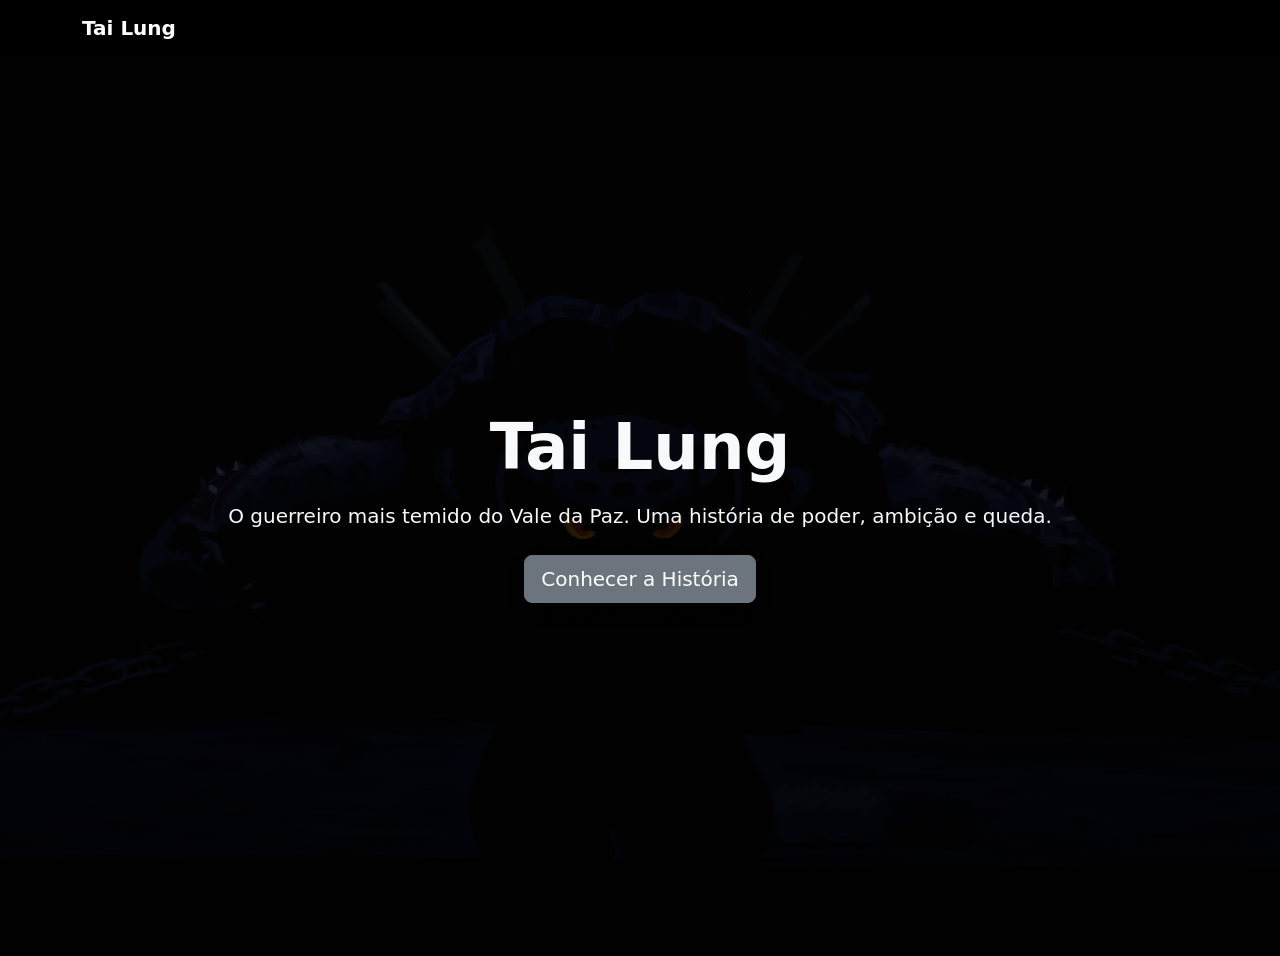
<file: tela-home.html>
<html lang="pt-BR" data-bs-theme="dark">

<head>
    <meta charset="UTF-8">
    <meta name="viewport" content="width=device-width, initial-scale=1.0">
    <title>Tai Lung - Biografia</title>

    <link href="https://cdn.jsdelivr.net/npm/bootstrap@5.3.8/dist/css/bootstrap.min.css" rel="stylesheet">
</head>

<body class="bg-dark text-light">

    <nav class="navbar navbar-dark bg-black shadow">
        <div class="container">
            <span class="navbar-brand fw-bold">Tai Lung</span>
        </div>
    </nav>

    <section class="text-center d-flex align-items-center justify-content-center vh-100"
        style="background: linear-gradient(rgba(0,0,0,0.7), rgba(0,0,0,0.9)), url('assets/clement-coste-tai-lung-00-29-10.jpg'); background-size: cover; background-position: center;">

        <div class="container">

            <h1 class="display-3 fw-bold mb-3">Tai Lung</h1>

            <p class="lead mb-4">
                O guerreiro mais temido do Vale da Paz.  
                Uma história de poder, ambição e queda.
            </p>

            <a href="tela-personagem.html" class="btn btn-secondary btn-lg shadow">
                Conhecer a História
            </a>

        </div>

    </section>

    <footer>
        
    </footer>

</body>

</html>
</file>
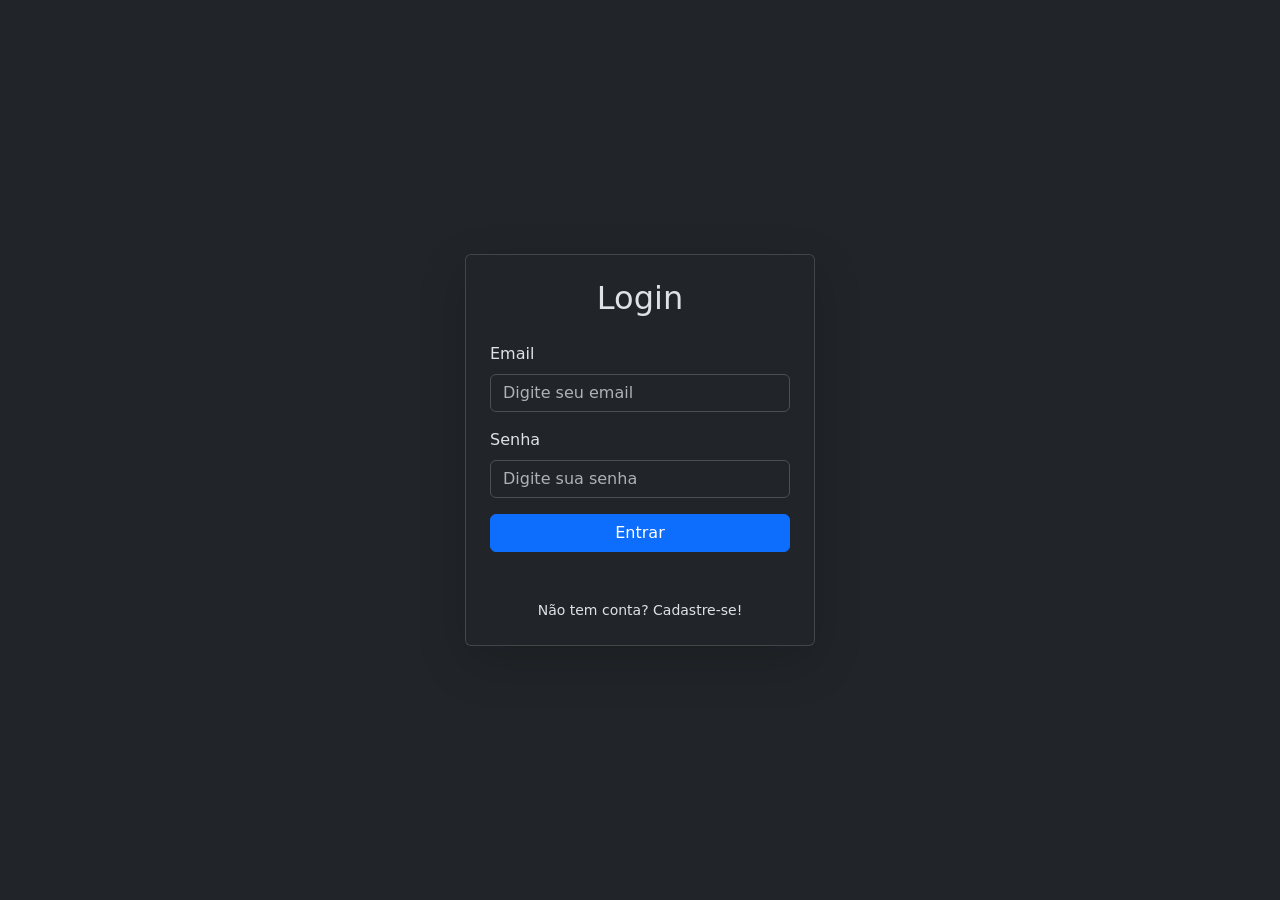
<file: tela-login.html>
<html lang="pt-BR" data-bs-theme="dark">

<head>
    <meta charset="UTF-8">
    <meta name="viewport" content="width=device-width, initial-scale=1.0">
    <title>Tela Login</title>
    <script src="script.js"></script>
    <link href="https://cdn.jsdelivr.net/npm/bootstrap@5.3.8/dist/css/bootstrap.min.css" rel="stylesheet">
</head>

<body class="bg-dark">

    <main class="d-flex justify-content-center align-items-center vh-100">

        <div class="card shadow-lg p-4 bg-body" style="width: 350px;">

            <h2 id="titulo" class="text-center mb-4">Login</h2>

            <form id="form-login">

                <div class="mb-3">
                    <label for="email" class="form-label">Email</label>
                    <input type="email" id="email" class="form-control" placeholder="Digite seu email" required>
                </div>

                <div class="mb-3">
                    <label for="senha" class="form-label">Senha</label>
                    <input type="password" id="senha" class="form-control" placeholder="Digite sua senha" required>
                </div>

                <button id="botao-envio" type="submit" class="btn btn-primary w-100">
                    Entrar
                </button>
            </form>

            <div id="mensagem" class="mt-3 text-center"></div>

            <div class="text-center mt-3">
                <small id="toggle" style="cursor: pointer;">
                    Não tem conta? Cadastre-se!
                </small>
            </div>

        </div>

    </main>

</body>

</html>
</file>
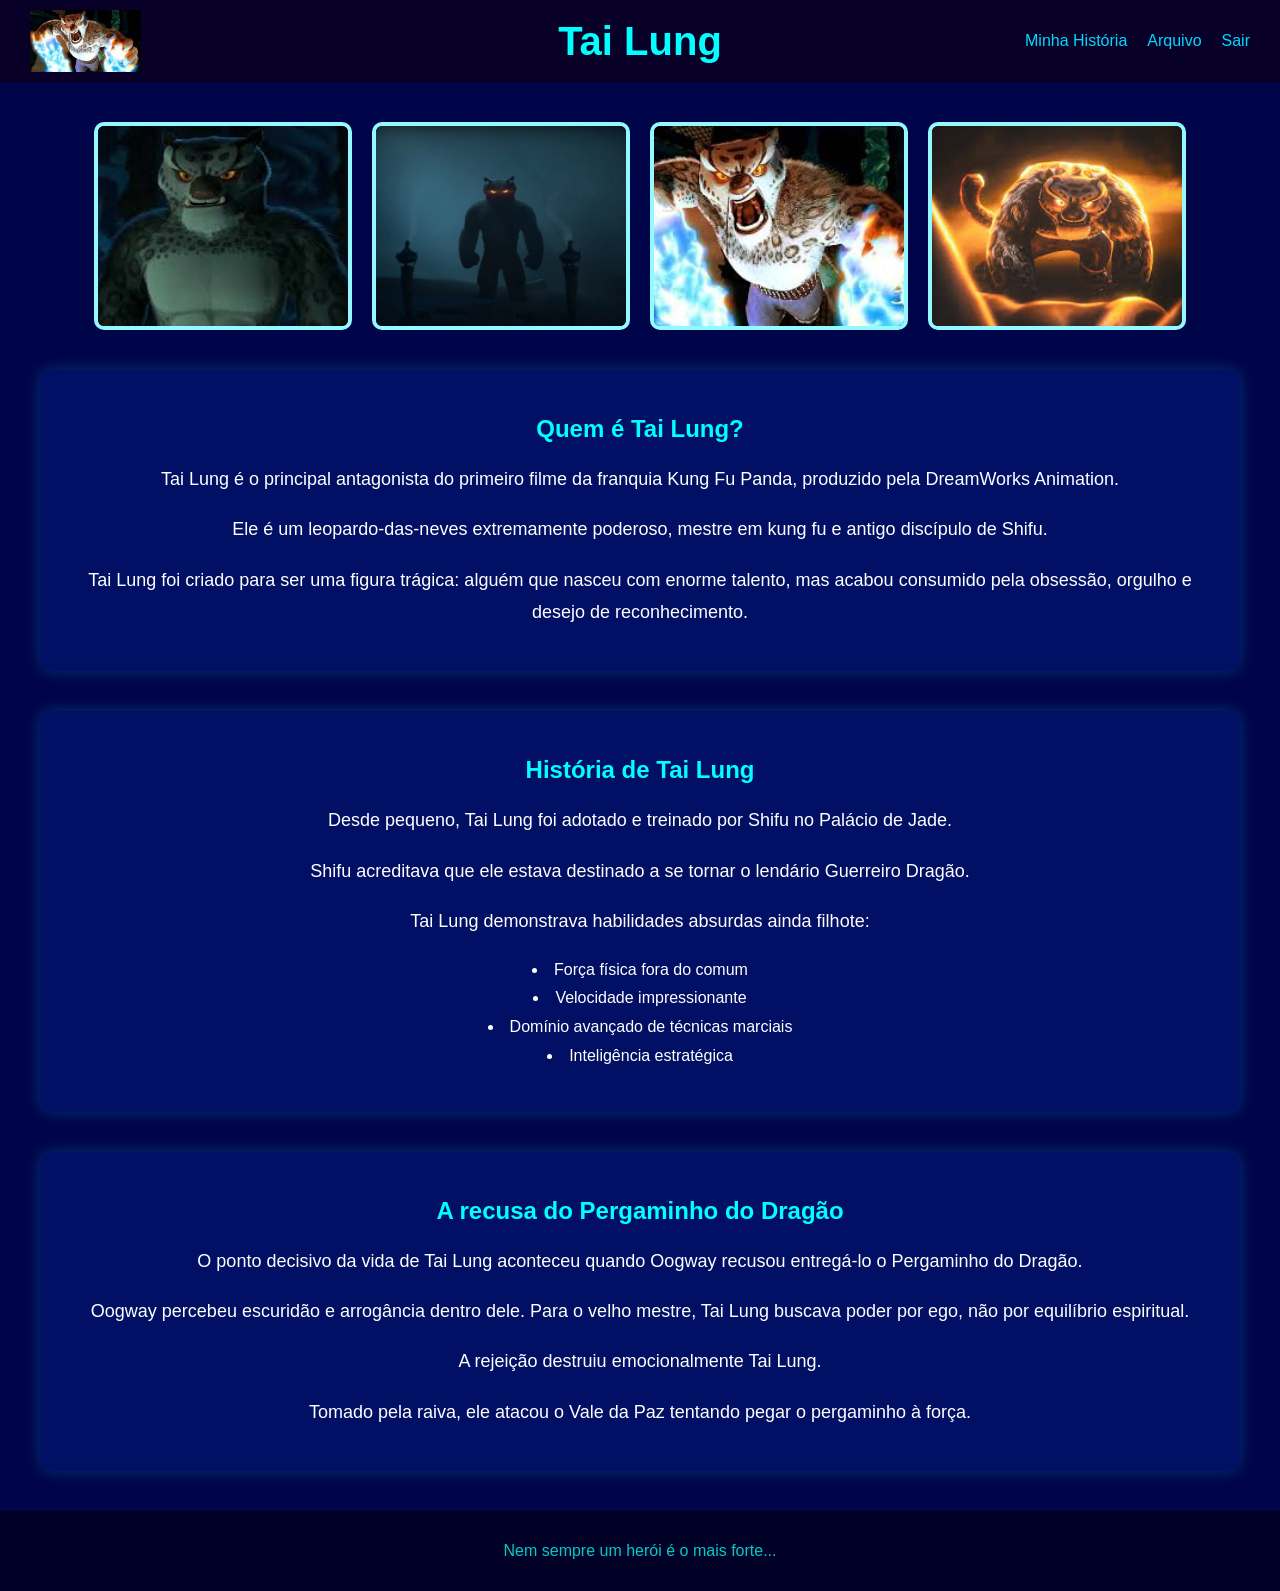
<file: tela-personagem.html>
<html lang="pt-br">

<head>
    <meta charset="UTF-8">
    <meta name="viewport" content="width=device-width, initial-scale=1.0">
    <title>Tai Lung</title>

    <link rel="stylesheet" href="style.css">
</head>

<body>

    <header>

        <nav>

            <a href="#">
                <img id="icon" src="assets/lung.jpg" alt="">
            </a>

            <h1 class="titulo">Tai Lung</h1>

            <ul>
                <li>Minha História</li>
                <li>Arquivo</li>
                <li>Sair</li>
            </ul>

        </nav>

    </header>

    <main>

        <!-- GALERIA -->

        <section id="noticias">

            <div class="noticia">
                <img class="img_noticia" src="assets/download.jpg" alt="">
            </div>

            <div class="noticia">
                <img class="img_noticia"
                    src="assets/GHBxeNRXEAAywy6.jpg" alt="">
            </div>

            <div class="noticia">
                <img class="img_noticia"
                    src="assets/lung.jpg" alt="">
            </div>

            <div class="noticia">
                <img class="img_noticia"
                    src="assets/tai.jpg" alt="">
            </div>

        </section>

        <!-- QUEM É -->

        <section class="historia">

            <h2>Quem é Tai Lung?</h2>

            <p>
                Tai Lung é o principal antagonista do primeiro filme da franquia
                Kung Fu Panda, produzido pela DreamWorks Animation.
            </p>

            <p>
                Ele é um leopardo-das-neves extremamente poderoso,
                mestre em kung fu e antigo discípulo de Shifu.
            </p>

            <p>
                Tai Lung foi criado para ser uma figura trágica:
                alguém que nasceu com enorme talento,
                mas acabou consumido pela obsessão,
                orgulho e desejo de reconhecimento.
            </p>

        </section>

        <!-- HISTÓRIA -->

        <section class="historia">

            <h2>História de Tai Lung</h2>

            <p>
                Desde pequeno, Tai Lung foi adotado e treinado
                por Shifu no Palácio de Jade.
            </p>

            <p>
                Shifu acreditava que ele estava destinado
                a se tornar o lendário Guerreiro Dragão.
            </p>

            <p>
                Tai Lung demonstrava habilidades absurdas ainda filhote:
            </p>

            <ul>
                <li>Força física fora do comum</li>
                <li>Velocidade impressionante</li>
                <li>Domínio avançado de técnicas marciais</li>
                <li>Inteligência estratégica</li>
            </ul>

        </section>

        <!-- PERGAMINHO -->

        <section class="historia">

            <h2>A recusa do Pergaminho do Dragão</h2>

            <p>
                O ponto decisivo da vida de Tai Lung aconteceu
                quando Oogway recusou entregá-lo
                o Pergaminho do Dragão.
            </p>

            <p>
                Oogway percebeu escuridão e arrogância dentro dele.
                Para o velho mestre, Tai Lung buscava poder por ego,
                não por equilíbrio espiritual.
            </p>

            <p>
                A rejeição destruiu emocionalmente Tai Lung.
            </p>

            <p>
                Tomado pela raiva, ele atacou o Vale da Paz
                tentando pegar o pergaminho à força.
            </p>

        </section>

    </main>

    <footer>
        <p>Nem sempre um herói é o mais forte...</p>
    </footer>

</body>

</html>
</file>
<file: style.css>
body{
    margin: 0;

    background-color: rgb(0, 5, 74);

    font-family: 'Segoe UI', Tahoma, Geneva, Verdana, sans-serif;

    text-align: center;}


nav {
    display: grid;

    grid-template-columns: 1fr auto 1fr;

    align-items: center;
    
    background-color: rgb(8, 0, 38);

    padding: 10px 30px;

    color: rgb(0, 217, 255);
}


nav a {
    justify-self: start;
}

#icon {
    height: 62px;}


.titulo {
    justify-self: center;

    color: rgb(0, 255, 255);

    font-size: 40px;

    margin: 0;
}


nav ul {
    justify-self: end;

    display: flex;

    gap: 20px;

    list-style: none;

    margin: 0;

    padding: 0;
}

nav li {
    cursor: pointer;

    transition: 0.3s;
}

nav li:hover {
    color: white;
}

/* GALERIA */

#noticias {
    display: flex;

    justify-content: center;

    flex-wrap: wrap;

    gap: 20px;

    margin: 40px;}


.noticia {
    width: 250px;

    border: 4px solid rgb(147, 248, 255);

    border-radius: 10px;

    overflow: hidden;

    background-color: rgb(0, 0, 40);

    transition: 0.3s;
}

.noticia:hover {
    transform: scale(1.05);
}


.img_noticia {
    width: 100%;

    height: 200px;

    object-fit: cover;

    display: block;
}


.historia {
    margin: 40px;

    padding: 25px;

    background-color: rgb(1, 15, 100);

    border-radius: 12px;

    color: white;

    text-align: center;

    box-shadow: 0px 0px 15px rgba(0, 255, 255, 0.2);
}

.historia h2 {
    color: rgb(0, 255, 255);

    margin-bottom: 20px;
}

.historia p {
    line-height: 1.8;

    font-size: 18px;
}

.historia ul {
    list-style-position: inside;

    padding: 0;

    line-height: 1.8;
}


footer {
    background-color: rgb(1, 0, 39);

    padding: 15px;

    text-align: center;

    color: rgb(0, 204, 194);

    margin-top: 40px;
}
</file>
